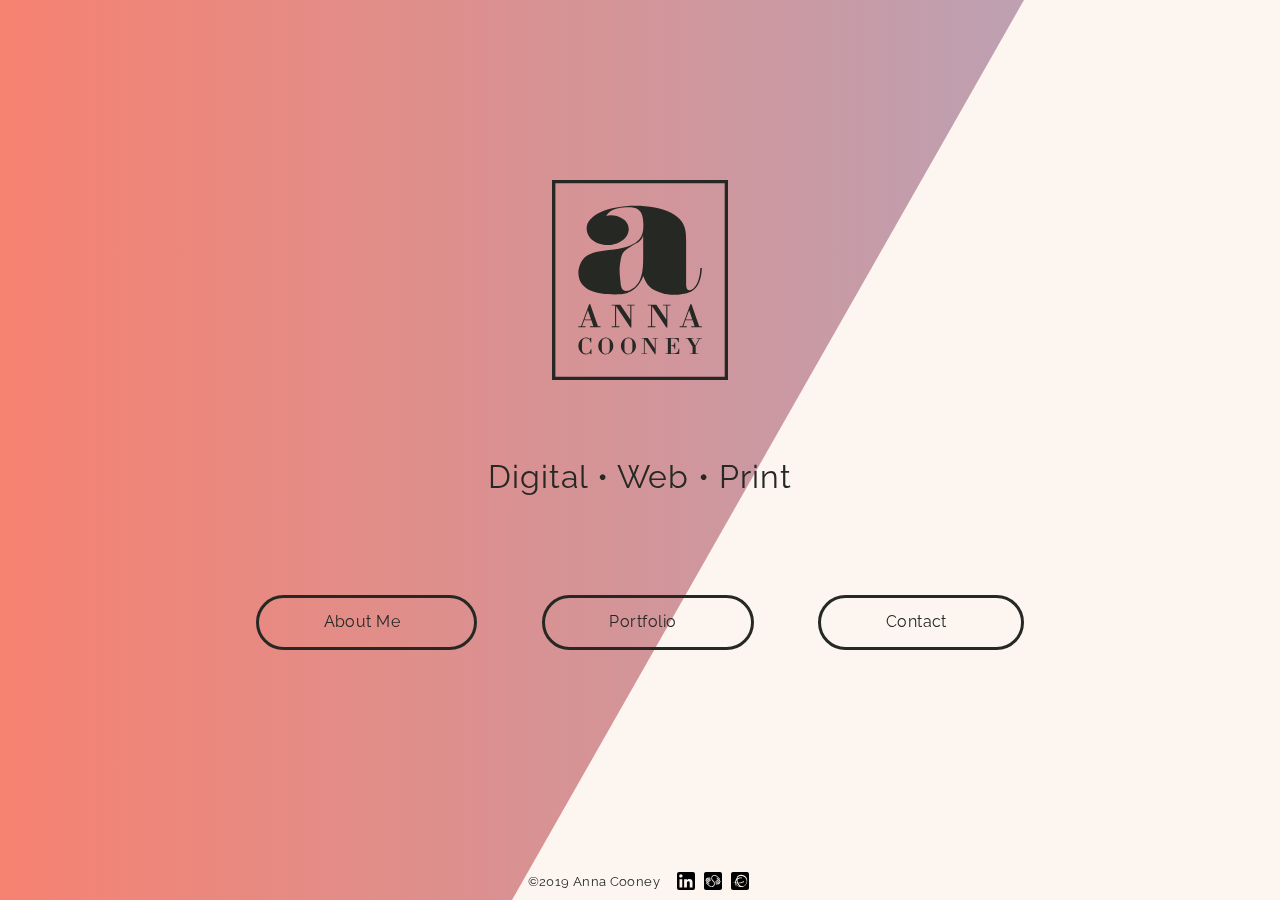
<file: index.html>
<!DOCTYPE HTML>
<html>
<head>
	<meta charset="utf-8">
	<meta http-equiv="X-UA-Compatible" content="IE=edge">
	<meta name="viewport" content="width=device-width, initial-scale=1">
	<link rel="icon" type="image/png" sizes="32x32" href="favicon-32x32.png">
	<link rel="icon" type="image/png" sizes="16x16" href="favicon-16x16.png">
	<title>Anna Cooney Design | Digital &bull; Web &bull; Print</title>
	<!-- Google Fonts -->
	<link href="https://fonts.googleapis.com/css?family=Raleway:400,400i,800,800i" rel="stylesheet">
	<!-- Stylesheets -->
	<link rel="stylesheet" href="css/reset.css">
	<link rel="stylesheet" href="css/basics.css">
	<link rel="stylesheet" href="css/styles.css">
</head>
<body>
	
	<!--<img class="inject" src="img/background.svg"/>-->
	<div id="gradient" class="bg-gradient"></div>

	<main>

		<div class="home-container">
			
			<div class="home-content">
				<img class="inject" src="img/logo.svg"/>
				<h1 class="title">Digital &bull; Web &bull; Print</h1>
				<nav class="home-nav">
					<ul>
						<a href="about.html"><li>
							<img class="inject" src="img/icon/about.svg"/>
							<span>About Me</span>
						</li></a>
						<a href="portfolio.html"><li>
							<img class="inject" src="img/icon/portfolio.svg"/>
							<span>Portfolio</span>
						</li></a>
						<a href="contact.html"><li>
							<img class="inject" src="img/icon/contact.svg"/>
							<span>Contact</span>
						</li></a>
					</ul>
				</nav>
			</div>

			<div class="home-footer">
				<ul>
					<p>&copy;2019 Anna Cooney</p>
					<li><a href="https://www.linkedin.com/in/annacooney/"><img class="inject" src="img/icon/linkedin.svg"/></a></li>
					<li><a href="https://www.skillshare.com/profile/Anna-Cooney/6006712"><img class="inject" src="img/icon/skillshare.svg"/></a></li>
					<li><a href="https://www.ravelry.com/projects/fuzzyshark"><img class="inject" src="img/icon/ravelry.svg"/></a></li>
				</ul>
			</div>

		</div>

	</main>

	<!-- Javascript -->
	<script src="js/jquery-3.3.1.min.js"></script>
	<script src="js/svg-injector.min.js"></script>
	<script src="js/main.js"></script>

</body>
</html>
</file>
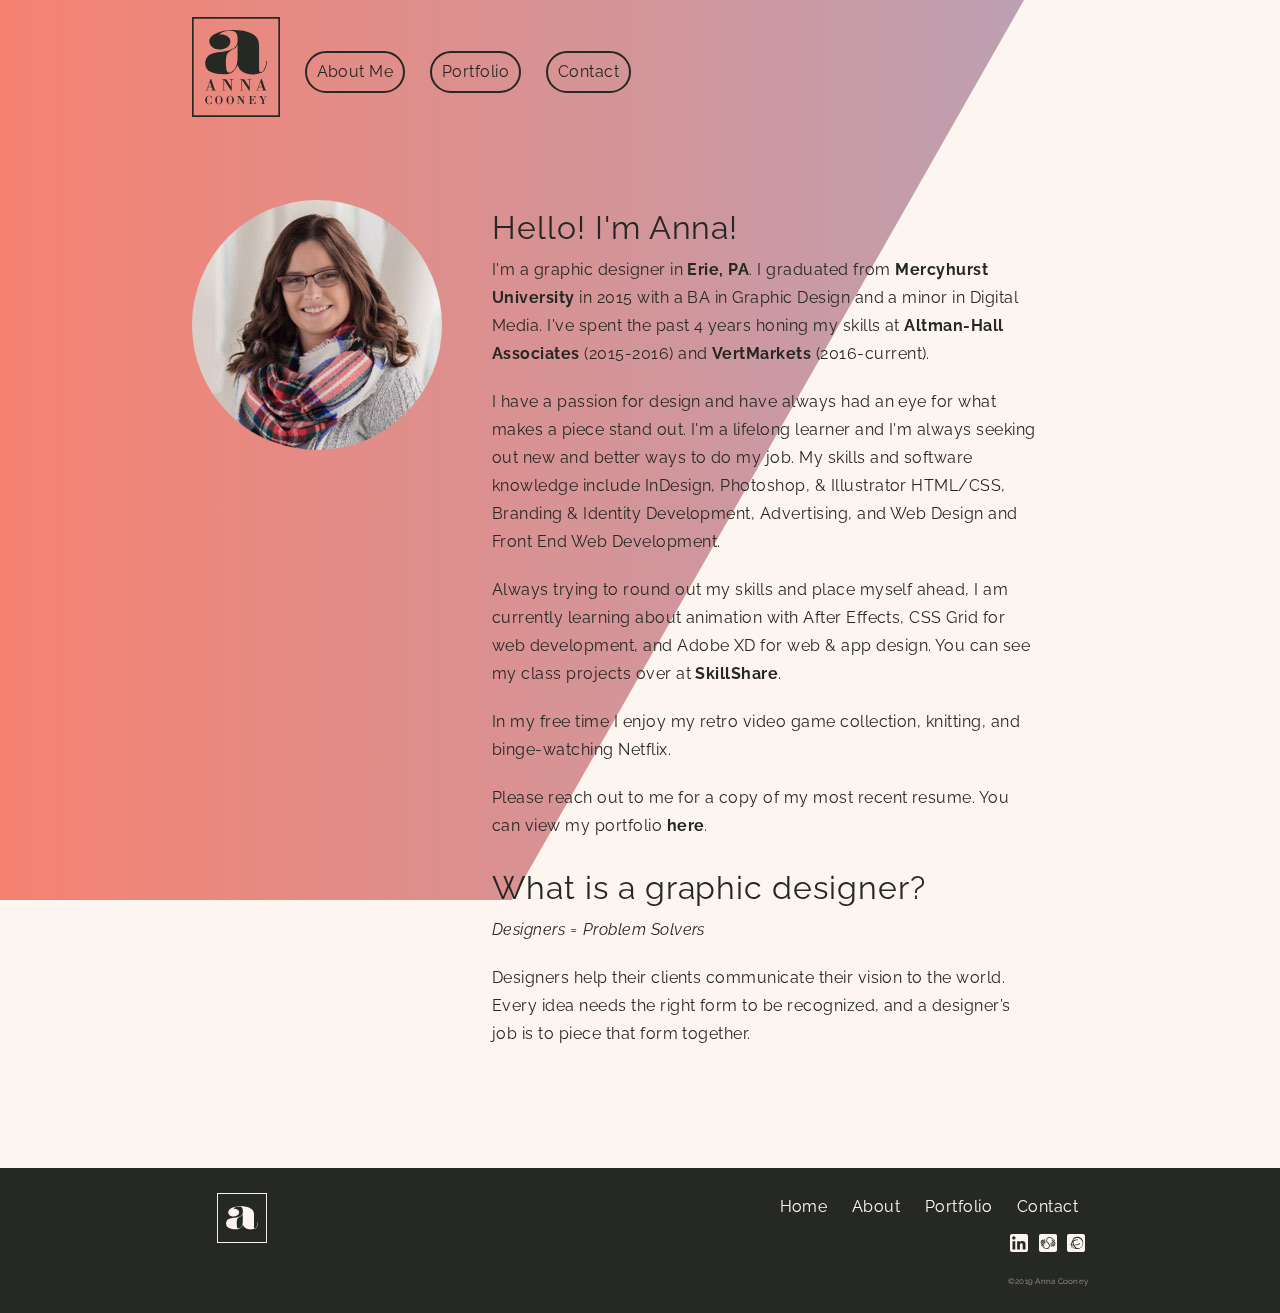
<file: about.html>
<!DOCTYPE HTML>
<html>
<head>
	<meta charset="utf-8">
	<meta http-equiv="X-UA-Compatible" content="IE=edge">
	<meta name="viewport" content="width=device-width, initial-scale=1">
	<link rel="icon" type="image/png" sizes="32x32" href="favicon-32x32.png">
	<link rel="icon" type="image/png" sizes="16x16" href="favicon-16x16.png">
	<title>About | Anna Cooney Design | Digital &bull; Web &bull; Print</title>
	<!-- Google Fonts -->
	<link href="https://fonts.googleapis.com/css?family=Raleway:400,400i,800,800i" rel="stylesheet">
	<!-- Stylesheets -->
	<link rel="stylesheet" href="css/reset.css">
	<link rel="stylesheet" href="css/basics.css">
	<link rel="stylesheet" href="css/styles.css">
</head>
<body>
	
	<div id="gradient" class="bg-gradient"></div>

	<main>

		<div class="about-container">
			<nav class="int-nav">
				<ul>
					<li><a href="index.html"><img class="inject" src="img/logo.svg"/></a></li>
					<li><a href="about.html">
						<span>About Me</span>
						<img class="inject" src="img/icon/about.svg"/>
					</a></li>
					<li><a href="portfolio.html">
						<span>Portfolio</span>
						<img class="inject" src="img/icon/portfolio.svg"/>
					</a></li>
					<li><a href="contact.html">
						<span>Contact</span>
						<img class="inject" src="img/icon/contact.svg"/>
					</a></li>
				</ul>
			</nav>


			<div class="about-content">
				<div>
					<img src="img/profile.jpg"/>
				</div>
				<div>
					<h1>Hello! I'm Anna!</h1>
					<p>I'm a graphic designer in <a href="https://goo.gl/maps/M7QRHinmJgz" target="_blank" class="bold">Erie, PA</a>. I graduated from <a href="http://www.mercyhurst.edu/" target="_blank" class="bold">Mercyhurst University</a> in 2015 with a BA in Graphic Design and a minor in Digital Media. I've spent the past 4 years honing my skills at <a href="http://www.altman-hall.com/" target="_blank" class="bold">Altman-Hall Associates</a> (2015-2016) and <a href="https://www.vertmarkets.com/" target="_blank" class="bold">VertMarkets</a> (2016-current).</p>
					<p>I have a passion for design and have always had an eye for what makes a piece stand out. I'm a lifelong learner and I'm always seeking out new and better ways to do my job. My skills and software knowledge include InDesign, Photoshop, &amp; Illustrator HTML/CSS, Branding &amp; Identity Development, Advertising, and Web Design and Front End Web Development.</p>
					<p>Always trying to round out my skills and place myself ahead, I am currently learning about animation with After Effects, CSS Grid for web development, and Adobe XD for web &amp; app design. You can see my class projects over at <a href="https://www.skillshare.com/profile/Anna-Cooney/6006712" class="bold" target="_blank">SkillShare</a>.</p>
					<p>In my free time I enjoy my retro video game collection, knitting, and binge-watching Netflix.</p>
					<p>Please reach out to me for a copy of my most recent resume. You can view my portfolio <a href="portfolio.html" class="bold">here</a>.</p>

					<h1>What is a graphic designer?</h1>
					<p><em>Designers = Problem Solvers</em></p>
					<p>Designers help their clients communicate their vision to the world. Every idea needs the right form to be recognized, and a designer’s job is to piece that form together.</p>
				</div>
			</div>

			<footer>
				<a class="footer-logo" href="index.html"><img class="inject" src="img/logo-a.svg"/></a>
				<div class="footer-nav">
					<nav>
						<ul>
							<li><a href="index.html">Home</a></li>
							<li><a href="about.html">About</a></li>
							<li><a href="portfolio.html">Portfolio</a></li>
							<li><a href="contact.html">Contact</a></li>
						</ul>
					</nav>
					<div class="social">
						<ul>
							<li><a href="https://www.linkedin.com/in/annacooney/"><img class="inject" src="img/icon/linkedin.svg"/></a></li>
							<li><a href="https://www.skillshare.com/profile/Anna-Cooney/6006712"><img class="inject" src="img/icon/skillshare.svg"/></a></li>
							<li><a href="https://www.ravelry.com/projects/fuzzyshark"><img class="inject" src="img/icon/ravelry.svg"/></a></li>
						</ul>
					</div>
					<div class="copyright">
						<p>&copy;2019 Anna Cooney</p>
					</div>
				</div>
			</footer>
		</div>

	</main>

	<!-- Javascript -->
	<script src="js/jquery-3.3.1.min.js"></script>
	<script src="js/svg-injector.min.js"></script>
	<script src="js/main.js"></script>

</body>
</html>
</file>
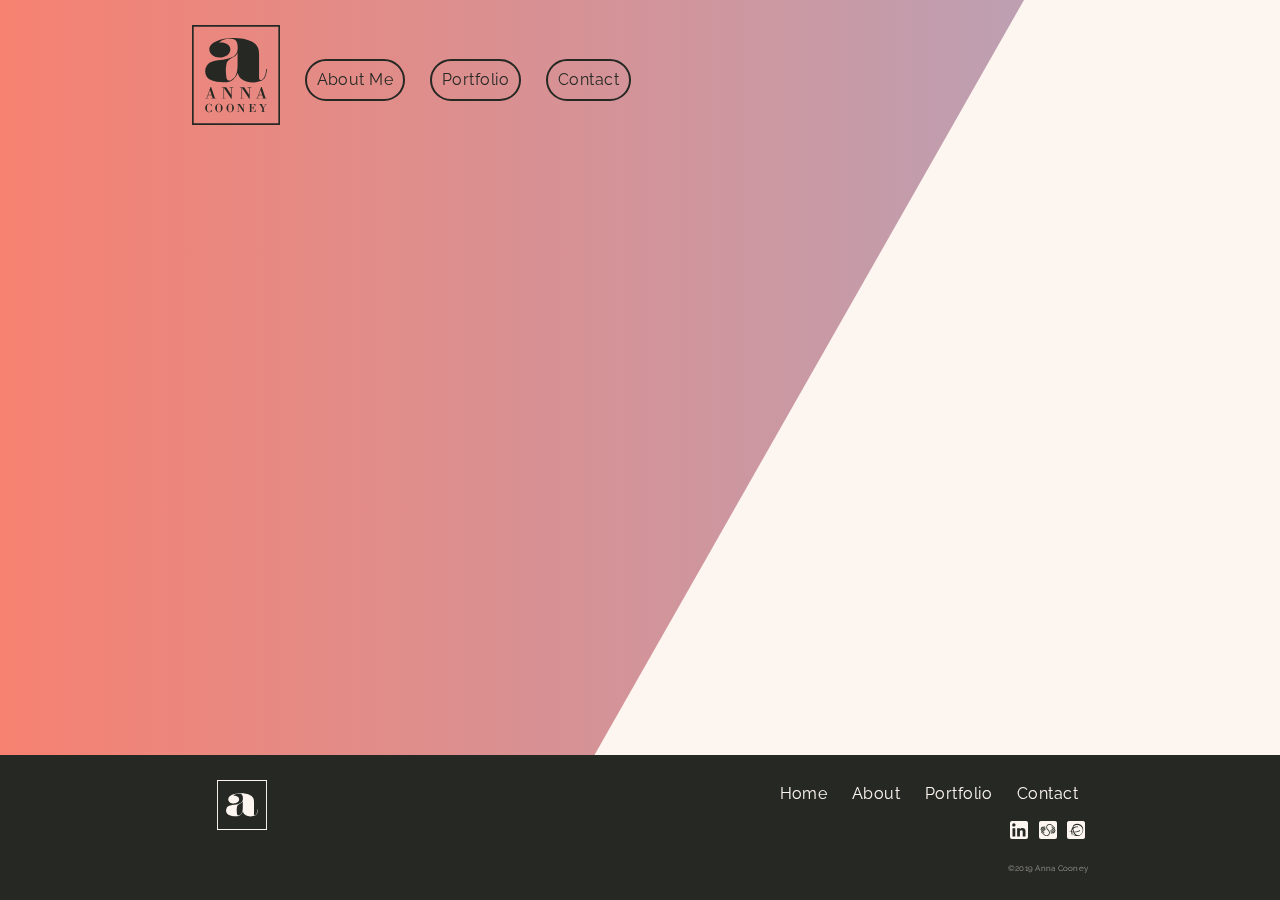
<file: contact.html>
<!DOCTYPE HTML>
<html>
<head>
	<meta charset="utf-8">
	<meta http-equiv="X-UA-Compatible" content="IE=edge">
	<meta name="viewport" content="width=device-width, initial-scale=1">
	<link rel="icon" type="image/png" sizes="32x32" href="favicon-32x32.png">
	<link rel="icon" type="image/png" sizes="16x16" href="favicon-16x16.png">
	<title>Contact | Anna Cooney Design | Digital &bull; Web &bull; Print</title>
	<!-- Google Fonts -->
	<link href="https://fonts.googleapis.com/css?family=Raleway:400,400i,800,800i" rel="stylesheet">
	<!-- Stylesheets -->
	<link rel="stylesheet" href="css/reset.css">
	<link rel="stylesheet" href="css/basics.css">
	<link rel="stylesheet" href="css/styles.css">
</head>
<body>
	
	<div id="gradient" class="bg-gradient"></div>

	<main>

		<div class="about-container">
			<nav class="int-nav">
				<ul>
					<li><a href="index.html"><img class="inject" src="img/logo.svg"/></a></li>
					<li><a href="about.html">
						<span>About Me</span>
						<img class="inject" src="img/icon/about.svg"/>
					</a></li>
					<li><a href="portfolio.html">
						<span>Portfolio</span>
						<img class="inject" src="img/icon/portfolio.svg"/>
					</a></li>
					<li><a href="contact.html">
						<span>Contact</span>
						<img class="inject" src="img/icon/contact.svg"/>
					</a></li>
				</ul>
			</nav>

			<div class="contact-content">
				<!-- www.123formbuilder.com script begins here -->
				<script type="text/javascript" defer src="//www.123formbuilder.com/embed/4562213.js" data-role="form" data-default-width="650px"></script>
				<!-- www.123formbuilder.com script ends here -->
			</div>

			<footer>
				<a class="footer-logo" href="index.html"><img class="inject" src="img/logo-a.svg"/></a>
				<div class="footer-nav">
					<nav>
						<ul>
							<li><a href="index.html">Home</a></li>
							<li><a href="about.html">About</a></li>
							<li><a href="portfolio.html">Portfolio</a></li>
							<li><a href="contact.html">Contact</a></li>
						</ul>
					</nav>
					<div class="social">
						<ul>
							<li><a href="https://www.linkedin.com/in/annacooney/"><img class="inject" src="img/icon/linkedin.svg"/></a></li>
							<li><a href="https://www.skillshare.com/profile/Anna-Cooney/6006712"><img class="inject" src="img/icon/skillshare.svg"/></a></li>
							<li><a href="https://www.ravelry.com/projects/fuzzyshark"><img class="inject" src="img/icon/ravelry.svg"/></a></li>
						</ul>
					</div>
					<div class="copyright">
						<p>&copy;2019 Anna Cooney</p>
					</div>
				</div>
			</footer>
		</div>

	</main>

	<!-- Javascript -->
	<script src="js/jquery-3.3.1.min.js"></script>
	<script src="js/svg-injector.min.js"></script>
	<script src="js/main.js"></script>

</body>
</html>
</file>
<file: css/basics.css>
body {
	background-color: #FDF6F0;
	font-family: 'Raleway', sans-serif;
	color: #262824;
	font-size: 1em;
}

a, a:active, a:focus, a:hover, a:visited {
	color: #262824;
	text-decoration: none;
}

body, h1, h2, h3, h4, h5, h6, p {
	line-height: 1.75;
	letter-spacing: 0.03em;
	font-weight: 400;
}

h1 { font-size: 2em; }
h2 { font-size: 1.8em; }
h3 { font-size: 1.6em; }
h4 { font-size: 1.4em; }
h5 { font-size: 1.2em; }
h6 { font-size: 1em; }
p { font-size: 1em; }

em { font-style: italic; }

nav ul li { display: inline-block; }

.bold { font-weight: 700; }

.left { text-align: left; }
.center { text-align: center; }
.right { text-align: right; }

img.cover {
	object-fit: cover;
	height: 100%;
	width: 100%;
}

.tooltip-inner { background-color: #46E28F; }
.tooltip.top .tooltip-arrow { border-top-color: #46E28F; }
</file>
<file: css/styles.css>
h1.title {
	margin-top: 60px;
	text-align: center;
}

nav.home-nav {
	margin-top: 60px;
	text-align: center;
}

nav.home-nav ul li {
	line-height: 1.333;
	padding: 10px 50px;
	margin: 30px;
	border: 3px solid #262824;
	border-radius: 50px;
	background: transparent;
	overflow: hidden;
	transition: 0.3s;
}

nav.home-nav ul li svg {
	position: relative;
	top: 70px;
	padding-right: 10px;
	transition: 0.2s;
}

nav.home-nav ul li span {
	position: relative;
	left: -24px;
	bottom: 5px;
	transition: color 0s, left 0.2s;
}

nav.home-nav ul li:hover,
nav.home-nav ul li:focus {
	border: 3px solid #262824;
	background: #262824;
	color: #FDF6F0;
}

nav.home-nav ul li:hover svg,
nav.home-nav ul li:focus svg {
	top: 0;
	fill: #FDF6F0;
}

nav.home-nav ul li:hover span,
nav.home-nav ul li:focus span {
	left: 0;
}



/* ---------- INTERIOR NAV ---------- */

nav.int-nav {
	align-self: center;
	justify-self: center;
	width: 70%;
	padding: 25px 0;
}

nav.int-nav ul li {
	position: relative;
	margin: 0 10px;
	padding: 5px 10px;
	bottom: 40px;
	border: 2px solid;
	border-radius: 50px;
	transition: 0.3s;
}

nav.int-nav ul li svg {
	height: 100px;
	display: none;
}

nav.int-nav ul li:first-child {
	margin: 0 10px 0 0;
	padding: 0;
	bottom: 0;
	border: 0;
	border-radius: 0;
}

nav.int-nav ul li:first-child svg {
	display: block;
}

nav.int-nav ul li:hover,
nav.int-nav ul li:focus {
	color: #FDF6F0;
	border: 2px solid #262824;
	background: #262824;
}

nav.int-nav ul li:hover a,
nav.int-nav ul li:focus a {
	color: #FDF6F0;
}

nav.int-nav ul li:first-child:hover,
nav.int-nav ul li:first-child:focus {
	color: #262824;
	border: none;
	background: transparent;
}



/* ---------- FOOTER ---------- */

footer {
	background-color: #262824;
	display: grid;
	grid-template-columns: minmax(100px, auto) 1fr;
	grid-template-rows: 1fr;
	padding: 25px 15%;
}

footer svg.logo {
	fill: #FDF6F0;
	height: 50px;
}

footer .footer-nav {
	justify-self: right;
	display: grid;
	grid-template-rows: 1fr;
	text-align: right;
	align-self: center;
}

footer .footer-nav nav ul li a {
	color: #FDF6F0;
	padding: 10px;
}

footer .social {
	margin: 10px 0;
}

footer .social ul li {
	display: inline-block;
}

footer .social ul li svg {
	fill: #FDF6F0;
	height: 24px;
}

footer .copyright p {
	color: rgba(253, 246, 240, 0.5);
	font-size: 0.5em;
}



/* ---------- HOME CONTAINER ---------- */

.home-container {
	display: grid;
	height: 100vh;
	grid-template-columns: 1fr;
	grid-template-rows: 1fr;
}

.home-content {
	justify-self: center;
	align-self: center;
	text-align: center;
}

.home-footer {
	text-align: center;
	font-size: 0.8em;
}

.home-footer ul p,
.home-footer ul li {
	display: inline-block;
}

.home-footer p {
	position: relative;
	bottom: 7px;
	margin-right: 10px;
}

.home-footer ul li svg:hover {
	fill: rgba(38, 40, 36, 0.75);
}



/* ---------- ABOUT CONTAINER ---------- */

.about-container {
	display: grid;
	height: 100vh;
	grid-template-columns: 1fr;
	grid-template-rows: minmax(150px, auto) 1fr auto;
}

.about-content {
	justify-self: center;
	align-self: center;
	display: grid;
	grid-template-columns: minmax(auto, 300px) 1fr;
	width: 70%;
	margin: 50px 0;
}

.about-content div {
	margin: 0 50px 50px 0;
}

.about-content img {
	border-radius: 50%;
	max-width: 100%;
}

.about-content p {
	margin-bottom: 20px;
}

.timeline {
	justify-self: center;
	align-self: center;
	display: grid;
	grid-template-rows: 1fr;
	margin: 50px 0;
}

.timeline h1 {
	margin-bottom: 20px;
}

.timeline .event {
	display: grid;
	grid-template-rows: 1fr;
	grid-template-columns: minmax(300px, auto) 1fr;
}

.timeline .event .date {
	text-align: right;
	border-right: 5px solid;
	padding: 0 20px;
	font-weight: 700;
	font-size: 1.5em;
	height: 100%;
	display: grid;
}

.timeline .event .date span {
	align-self: center;
}

.timeline .event .comment {
	padding: 30px 20px;
	align-self: center;
}



/* ---------- PORTFOLIO CONTAINER ---------- */

.portfolio-container {
	display: grid;
	height: 100vh;
	grid-template-columns: 1fr;
	grid-template-rows: minmax(150px, auto) 1fr auto;
}

.portfolio-content h1 {
	margin: 20px 0;
}

.portfolio-nav {
	text-align: center;
}

.portfolio-nav ul {
	display: inline-block;
	font-size: 0.8em;
	margin: 0 15px 20px 0;
	border: 2px solid;
	border-radius: 50px;
	cursor: pointer;
}

.portfolio-nav ul li {
	display: inline-block;
	padding: 2px 14px;
	border-right: 2px solid;
	margin-left: -4px;
	transition: 0.3s;
}

.portfolio-nav ul li:hover {
	background-color: #262824;
}

.portfolio-nav ul li:hover a,
.portfolio-nav ul li:hover svg {
	color: #FDF6F0;
	fill: #FDF6F0;
}

.portfolio-nav ul li:first-child {
	border-radius: 50px 0 0 50px;
	margin-left: 0;
}

.portfolio-nav ul li:last-child {
	border: 0;
	border-radius: 0 50px 50px 0;;
}

.portfolio-nav ul li svg {
	height: 1.2em;
	position: relative;
	top: 3px;
}

.portfolio-select {
	display: grid;
	grid-template-columns: repeat(4, 1fr);
	width: 85%;
	margin: 0 auto 50px;
}

.portfolio-select .mix {
	margin: 10px;
	border: 5px solid #FDF6F0;
	background-size: cover;
	background-position: center;
	height: 250px;
	box-shadow: 2px 2px 3px rgba(0,0,0,0.3);
}

.portfolio-select .mix .caption {
	opacity: 0;
	height: 100%;
	width: 100%;
	display: grid;
	grid-template-rows: 1fr auto;
	text-align: center;
	background-color: rgba(129, 232, 232, 0.75);
	color: #FDF6F0;
	font-size: 1.5em;
	transition: 0.3s;
}

.portfolio-select .mix .caption p {
	padding: 25px;
	font-weight: 800;
	align-self: center;
}

.portfolio-select .mix .caption svg {
	margin: 0 0 15px 15px;
	fill: #FDF6F0;
}

.portfolio-select .mix:hover .caption {
	opacity: 100;
}



/* ---------- MODAL ---------- */

.modal {
	display: none;
	height: 100%;
	left: 0;
	position: fixed;
	top: 0;
	width: 100%;
	background-color: #FDF6F0;
}

.modal.open {
	display: grid;
	grid-template-rows: auto 1fr;
	transition: 0.3s;
}

.close-btn svg {
	align-self: center;
	height: 36px !important;
	width: 36px;
}

.modal .modal-header {
	padding: 30px;
	text-align: center;
	display: grid;
	grid-template-columns: 1fr auto;
}

.modal .modal-body {
	overflow-y: auto;
	padding: 30px;
	text-align: center;
}

.slider {
	width: 80%;
	margin: 0 auto;
}

.slider img,
.modal-body img {
	margin: 0 20px;
	max-height: 500px;
}

.slick-prev:before, .slick-next:before {
	color: #262824;
}

.slick-dotted.slick-slider {
    margin-bottom: 60px;
}

.modal-body p {
	width: 60%;
	margin: 20px auto;
}

.modal-body ul.port-icons {
	margin: 30px 0;
}

.modal-body ul.port-icons li {
	margin: 0 10px;
	display: inline-block;
}

.modal-body .port-icons li svg {
	height: 36px;
	width: 36px;
}

.modal-body p.port-info span {
	font-weight: 800;
	padding-right: 1.5em;
}

.modal-body p.port-info span:last-child {
	padding-right: 0;
}





/* ---------- BACKGROUND GRADIENT ---------- */

.bg-gradient {
	position: fixed;
	width: 100%;
	height: 100%;
	background: rgb(255,122,104);
	-webkit-clip-path: polygon(0% 0%, 80% 0%, 40% 100%, 0% 100%);
	clip-path: polygon(0% 0%, 80% 0%, 40% 100%, 0% 100%);
	z-index: -1;
}



/* ---------- SVG ---------- */

svg.logo {
	fill: #262824;
	max-height: 200px;
}

svg.icon {
	fill: #262824;
	height: 1.15em;
}


/* ---------- RESIZING ---------- */

@media (max-width: 1024px) {

	nav.home-nav ul li { margin: 0 10px; }
	nav.int-nav { width: 90%; }
	.about-content { width: 90%; }
	.portfolio-select { width: 100%; grid-template-columns: repeat(3, 1fr); }
	.portfolio-select .mix { height: 200px; }
	.slider img, .modal-body img { max-height: 400px; }
	footer { padding: 25px 5%; }

}

@media (max-width: 768px) {

	.about-content { grid-template-columns: minmax(auto, 250px) 1fr; }
	.portfolio-select .mix { height: 160px; }
	.modal .modal-header { padding: 10px 30px; }
	.modal .modal-body { padding: 0; }
	.slider img, .modal-body img { max-height: 250px; }

}

@media (max-width: 667px) {

	svg.logo { max-height: 150px; }
	h1.title { margin: 0; }
	nav.home-nav { margin-top: 20px; }
	nav.int-nav ul li:first-child { margin: 0; margin: 10px; }
	nav.int-nav	ul li {
		margin: 0 10px;
		padding: 5px;
		border: none;
		border-radius: 0;
		bottom: 0;
	}
	nav.int-nav ul li svg { display: block; }
	nav.int-nav ul li span { display: none; }
	.about-content { margin: 0; grid-template-columns: 1fr; }
	.portfolio-nav ul { border: none; border-radius: 0; margin: 0; }
	.portfolio-nav ul li, .portfolio-nav ul li:first-child, .portfolio-nav ul li:last-child {
		margin: 5px;
		border: 2px solid;
		border-radius: 50px;
	}
	.portfolio-nav ul:last-child { display: none; }
	.portfolio-select { width: 100%; grid-template-columns: repeat(2, 1fr); }
	.portfolio-select .mix { height: 200px; }
	footer { grid-template-columns: 1fr; }
	footer a.footer-logo { display: none; }

}

@media (max-width: 375px) {

	nav.home-nav ul li { text-align: center; margin: 15px; }
	.portfolio-select { width: 100%; grid-template-columns: 1fr; }
}
</file>
